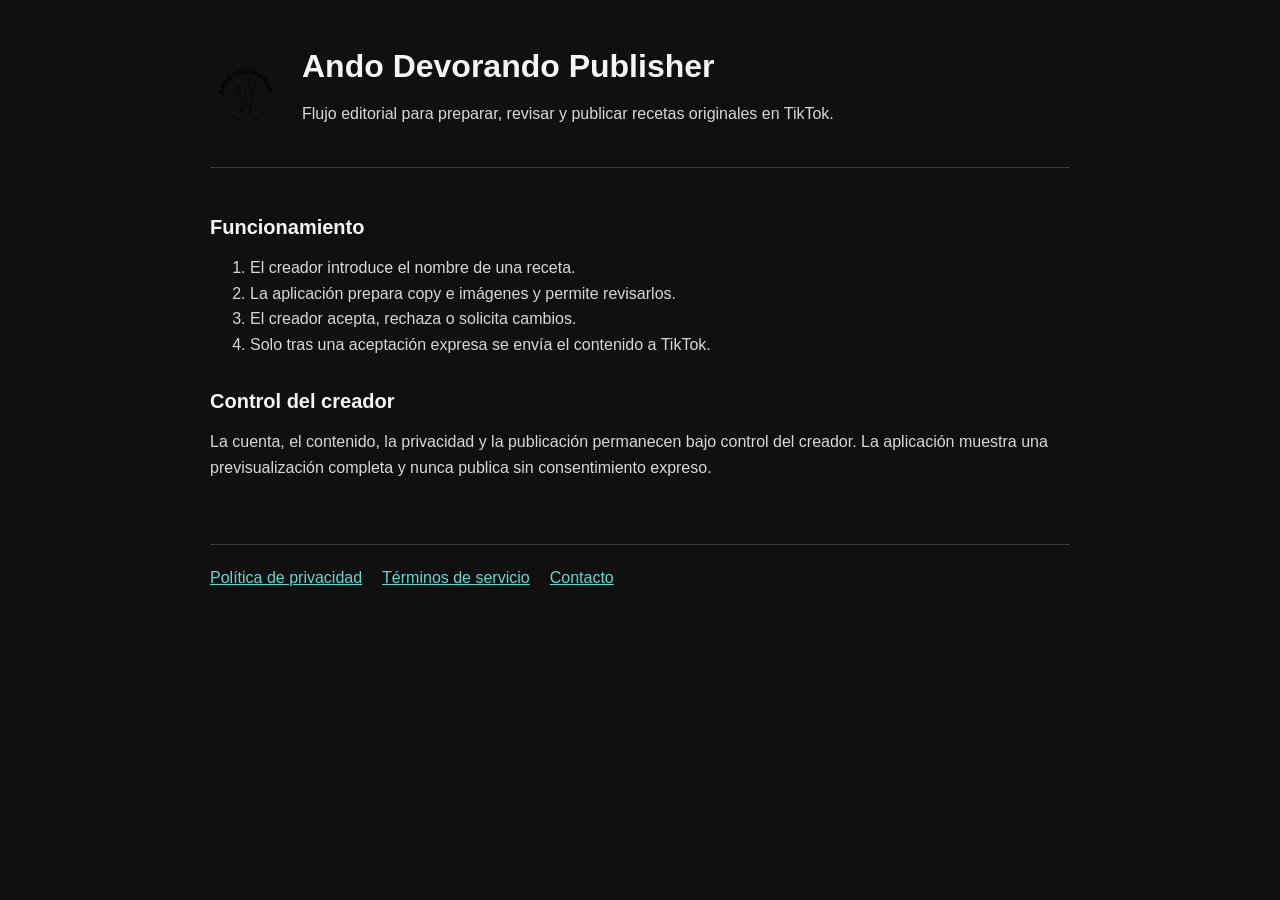
<file: index.html>
<!doctype html>
<html lang="es">
<head>
  <meta charset="utf-8">
  <meta name="viewport" content="width=device-width, initial-scale=1">
  <title>Ando Devorando Publisher</title>
  <link rel="stylesheet" href="styles.css">
</head>
<body>
  <header>
    <img src="logo.svg" alt="Ando Devorando" width="72" height="72">
    <div>
      <h1>Ando Devorando Publisher</h1>
      <p>Flujo editorial para preparar, revisar y publicar recetas originales en TikTok.</p>
    </div>
  </header>
  <main>
    <section>
      <h2>Funcionamiento</h2>
      <ol>
        <li>El creador introduce el nombre de una receta.</li>
        <li>La aplicación prepara copy e imágenes y permite revisarlos.</li>
        <li>El creador acepta, rechaza o solicita cambios.</li>
        <li>Solo tras una aceptación expresa se envía el contenido a TikTok.</li>
      </ol>
    </section>
    <section>
      <h2>Control del creador</h2>
      <p>La cuenta, el contenido, la privacidad y la publicación permanecen bajo control del creador. La aplicación muestra una previsualización completa y nunca publica sin consentimiento expreso.</p>
    </section>
  </main>
  <footer>
    <a href="privacy.html">Política de privacidad</a>
    <a href="terms.html">Términos de servicio</a>
    <a href="mailto:juananbasurte@gmail.com">Contacto</a>
  </footer>
</body>
</html>
</file>
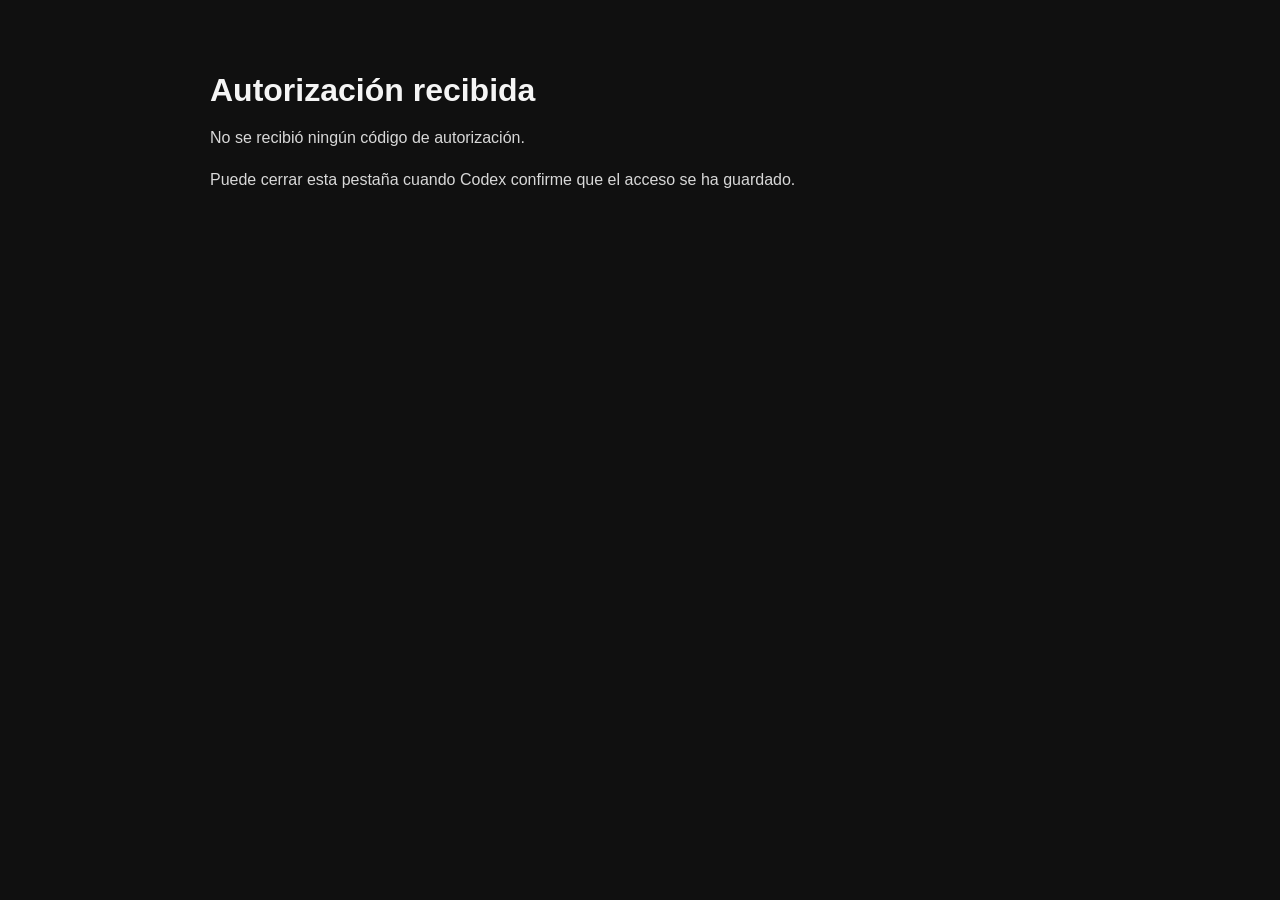
<file: oauth-callback.html>
<!doctype html>
<html lang="es">
<head>
  <meta charset="utf-8">
  <meta name="viewport" content="width=device-width, initial-scale=1">
  <title>Autorización TikTok - Ando Devorando</title>
  <link rel="stylesheet" href="styles.css">
</head>
<body>
  <main class="callback">
    <h1>Autorización recibida</h1>
    <p id="status">Validando la respuesta de TikTok…</p>
    <p>Puede cerrar esta pestaña cuando Codex confirme que el acceso se ha guardado.</p>
  </main>
  <script>
    const query = new URLSearchParams(location.search);
    const status = document.getElementById('status');
    status.textContent = query.has('error')
      ? `TikTok devolvió un error: ${query.get('error_description') || query.get('error')}`
      : query.has('code')
        ? 'Código recibido correctamente. Regrese a Codex para finalizar.'
        : 'No se recibió ningún código de autorización.';
  </script>
</body>
</html>
</file>
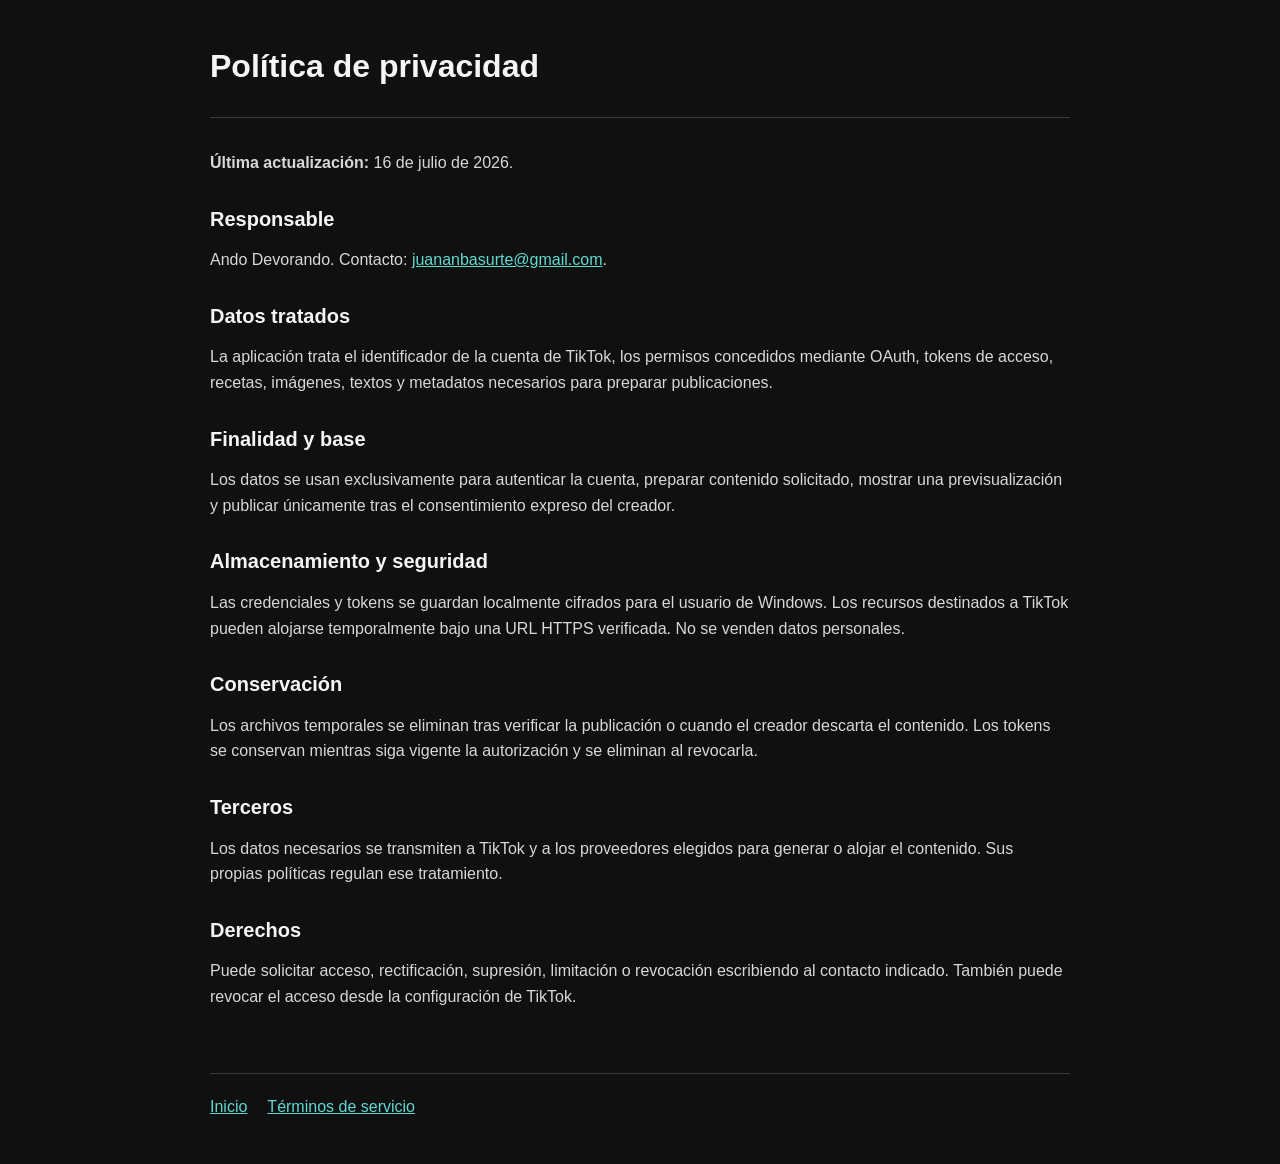
<file: privacy.html>
<!doctype html>
<html lang="es">
<head>
  <meta charset="utf-8">
  <meta name="viewport" content="width=device-width, initial-scale=1">
  <title>Privacidad - Ando Devorando Publisher</title>
  <link rel="stylesheet" href="styles.css">
</head>
<body>
  <header><h1>Política de privacidad</h1></header>
  <main>
    <p><strong>Última actualización:</strong> 16 de julio de 2026.</p>
    <h2>Responsable</h2>
    <p>Ando Devorando. Contacto: <a href="mailto:juananbasurte@gmail.com">juananbasurte@gmail.com</a>.</p>
    <h2>Datos tratados</h2>
    <p>La aplicación trata el identificador de la cuenta de TikTok, los permisos concedidos mediante OAuth, tokens de acceso, recetas, imágenes, textos y metadatos necesarios para preparar publicaciones.</p>
    <h2>Finalidad y base</h2>
    <p>Los datos se usan exclusivamente para autenticar la cuenta, preparar contenido solicitado, mostrar una previsualización y publicar únicamente tras el consentimiento expreso del creador.</p>
    <h2>Almacenamiento y seguridad</h2>
    <p>Las credenciales y tokens se guardan localmente cifrados para el usuario de Windows. Los recursos destinados a TikTok pueden alojarse temporalmente bajo una URL HTTPS verificada. No se venden datos personales.</p>
    <h2>Conservación</h2>
    <p>Los archivos temporales se eliminan tras verificar la publicación o cuando el creador descarta el contenido. Los tokens se conservan mientras siga vigente la autorización y se eliminan al revocarla.</p>
    <h2>Terceros</h2>
    <p>Los datos necesarios se transmiten a TikTok y a los proveedores elegidos para generar o alojar el contenido. Sus propias políticas regulan ese tratamiento.</p>
    <h2>Derechos</h2>
    <p>Puede solicitar acceso, rectificación, supresión, limitación o revocación escribiendo al contacto indicado. También puede revocar el acceso desde la configuración de TikTok.</p>
  </main>
  <footer><a href="index.html">Inicio</a><a href="terms.html">Términos de servicio</a></footer>
</body>
</html>
</file>
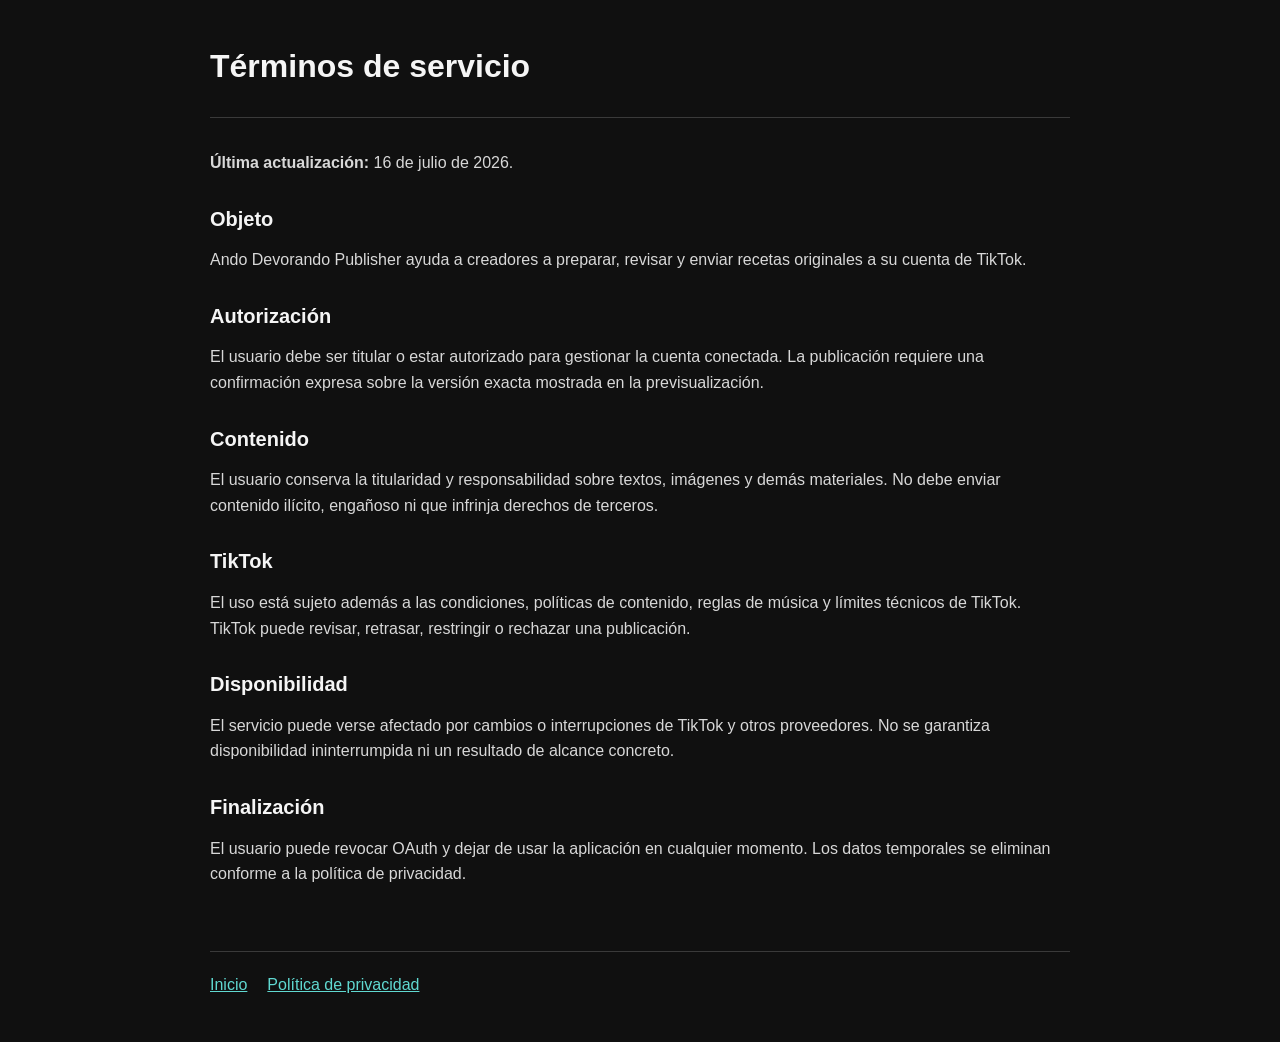
<file: terms.html>
<!doctype html>
<html lang="es">
<head>
  <meta charset="utf-8">
  <meta name="viewport" content="width=device-width, initial-scale=1">
  <title>Términos - Ando Devorando Publisher</title>
  <link rel="stylesheet" href="styles.css">
</head>
<body>
  <header><h1>Términos de servicio</h1></header>
  <main>
    <p><strong>Última actualización:</strong> 16 de julio de 2026.</p>
    <h2>Objeto</h2>
    <p>Ando Devorando Publisher ayuda a creadores a preparar, revisar y enviar recetas originales a su cuenta de TikTok.</p>
    <h2>Autorización</h2>
    <p>El usuario debe ser titular o estar autorizado para gestionar la cuenta conectada. La publicación requiere una confirmación expresa sobre la versión exacta mostrada en la previsualización.</p>
    <h2>Contenido</h2>
    <p>El usuario conserva la titularidad y responsabilidad sobre textos, imágenes y demás materiales. No debe enviar contenido ilícito, engañoso ni que infrinja derechos de terceros.</p>
    <h2>TikTok</h2>
    <p>El uso está sujeto además a las condiciones, políticas de contenido, reglas de música y límites técnicos de TikTok. TikTok puede revisar, retrasar, restringir o rechazar una publicación.</p>
    <h2>Disponibilidad</h2>
    <p>El servicio puede verse afectado por cambios o interrupciones de TikTok y otros proveedores. No se garantiza disponibilidad ininterrumpida ni un resultado de alcance concreto.</p>
    <h2>Finalización</h2>
    <p>El usuario puede revocar OAuth y dejar de usar la aplicación en cualquier momento. Los datos temporales se eliminan conforme a la política de privacidad.</p>
  </main>
  <footer><a href="index.html">Inicio</a><a href="privacy.html">Política de privacidad</a></footer>
</body>
</html>
</file>
<file: styles.css>
:root {
  color-scheme: light dark;
  font-family: Inter, "Segoe UI", Arial, sans-serif;
  background: #101010;
  color: #f5f5f5;
}
* { box-sizing: border-box; }
body { margin: 0; min-height: 100vh; }
header, main, footer { width: min(860px, calc(100% - 32px)); margin: 0 auto; }
header { display: flex; gap: 20px; align-items: center; padding: 48px 0 24px; border-bottom: 1px solid #3a3a3a; }
h1, h2 { letter-spacing: 0; }
h1 { font-size: 32px; margin: 0 0 8px; }
h2 { font-size: 20px; margin-top: 32px; }
p, li { line-height: 1.6; color: #d8d8d8; }
main { padding: 16px 0 48px; }
footer { display: flex; flex-wrap: wrap; gap: 20px; padding: 24px 0 48px; border-top: 1px solid #3a3a3a; }
a { color: #60d9d1; }
.callback { padding-top: 72px; }
@media (max-width: 560px) {
  header { align-items: flex-start; }
  h1 { font-size: 26px; }
}
</file>
